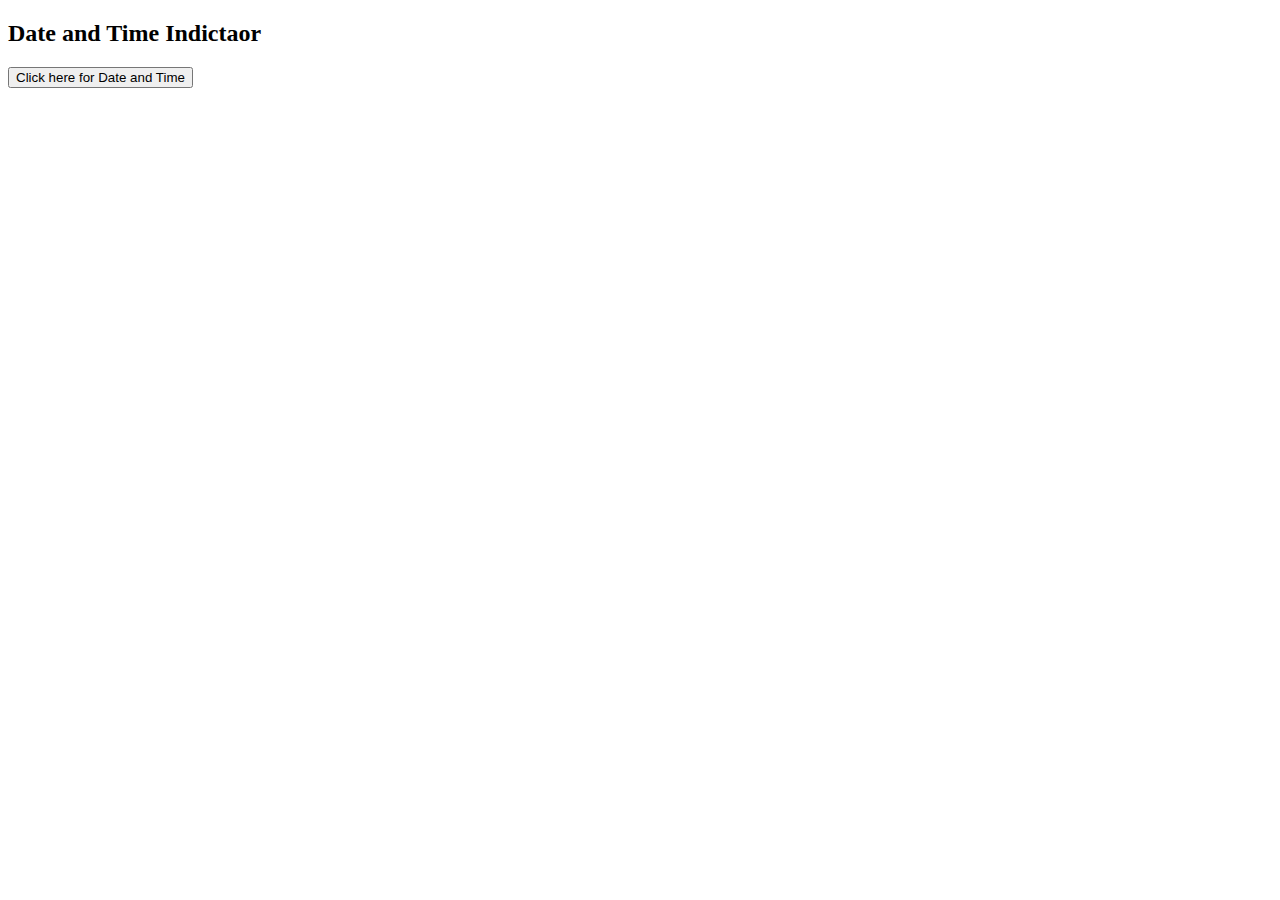
<file: EL_Resources/css/js.html>
<!DOCTYPE html>
<html lang="en">
<head>
    <meta charset="UTF-8">
    <meta http-equiv="X-UA-Compatible" content="IE=edge">
    <meta name="viewport" content="width=device-width, initial-scale=1.0">
    <title>Document</title>
</head>
<body>

    <h2>Date and Time Indictaor</h2>
    
    <button type="button"
    onclick="document.getElementById('demo').innerHTML=Date()">
     Click here for Date and Time
    </button>

    <p id="demo"></p>
</body>
</html>
</file>
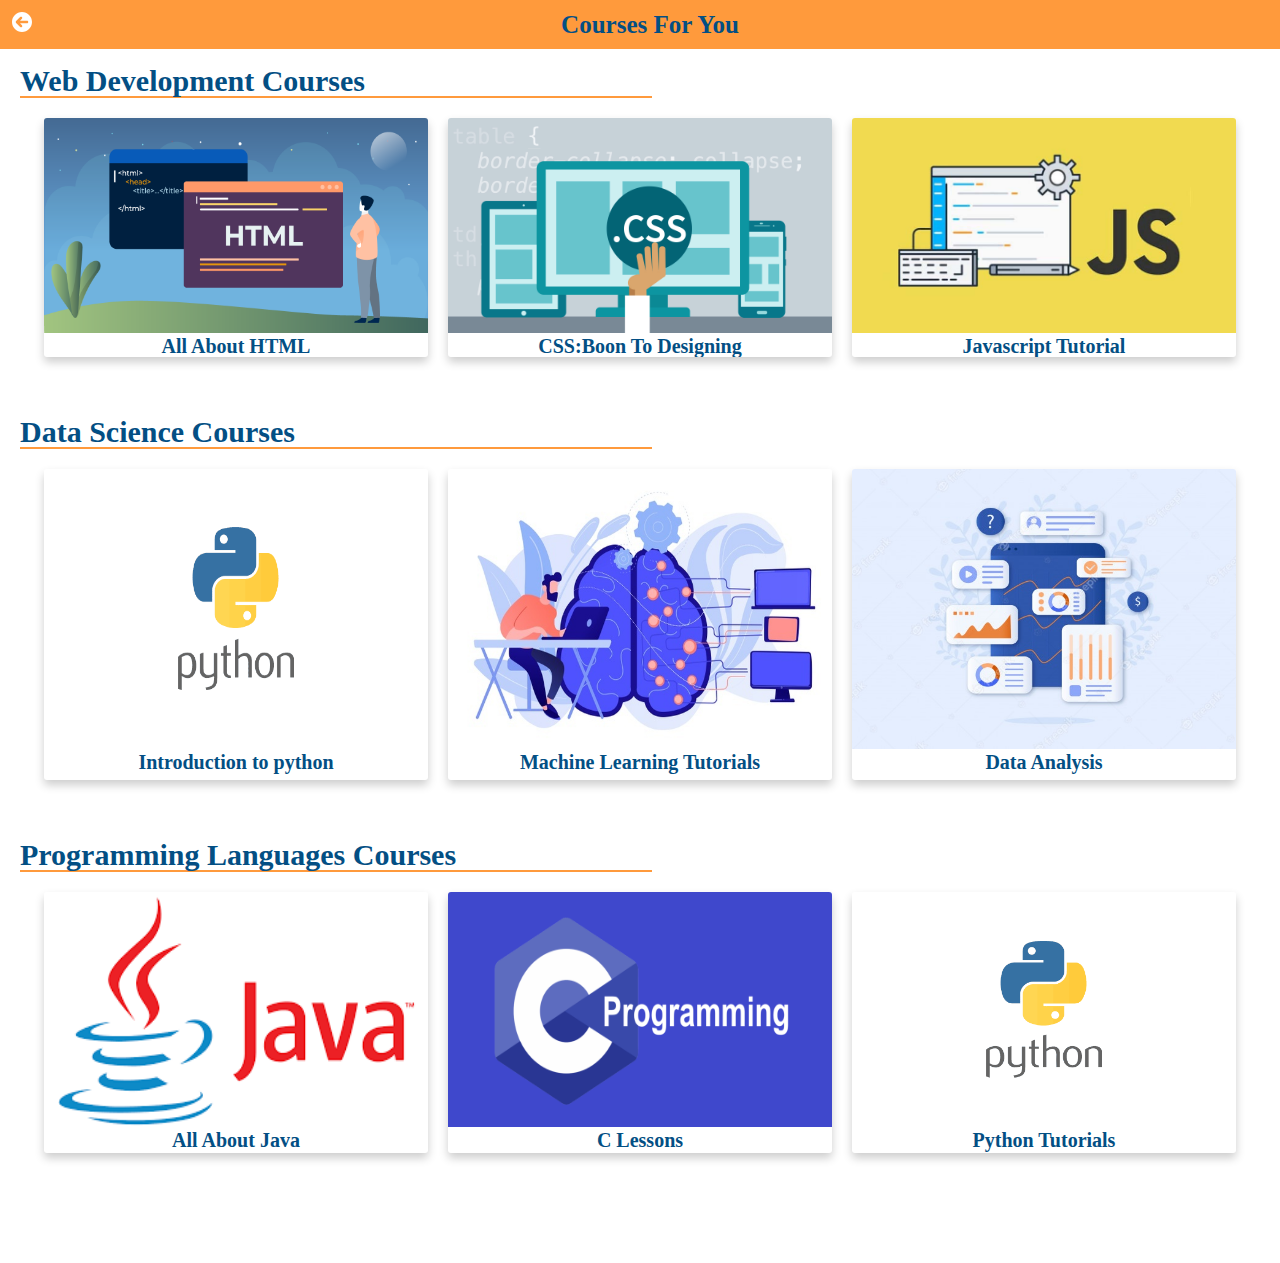
<file: EL_Vendors/edulearn/edulearn/course.html>
<!DOCTYPE html>
<html lang="en">

<head>
    <meta charset="UTF-8">
    <meta http-equiv="X-UA-Compatible" content="IE=edge">
    <meta name="viewport" content="width=device-width, initial-scale=1.0">
    <link rel="stylesheet" href="css/fluid.css">
    <link rel="stylesheet" href="css/style.css">

    <title>Document</title>
</head>

<body>
    <!-- nav bar -->
    <nav id="nav" class="navi">
        <ul class="main-nav">

            <li>
                <a class="back" href="#"><img class="svg" style="color: white;" src="images/circle-arrow-left-solid.svg" width="20px"></a>
            </li>
            <li class="heading">
                Courses For You
            </li>
            <li class="heading">

            </li>



        </ul>
    </nav>
    <br>
    <!--  -->

    <!--  -->

    <div class="section">
        <div class="categ-txt">
            <h1 class="course-categ">Web Development Courses</h1>
        </div>
        <ul class="cards clearfix">
            <li>
                <a href="Introduction-h.html"> <img class="im" src="images/html.png" alt=""> </a>
                <h3 class="course-name"> All About HTML</h3>

            </li>

            <!--  -->

            <li>
                <a href="Page1-Css.html"> <img class="im" src="images/css3.jpg" alt=""> </a>
                <h3 class="course-name">CSS:Boon To Designing</h3>


            </li>

            <!--  -->

            <li>
                <a href="Page1-JS.html"><img class="im" src="images/js 2.jpg" alt=""> </a>
                <h3 class="course-name">Javascript Tutorial</h3>



            </li>
        </ul>

        <!-- second -->

        <div class="categ-txt">
            <h1 class="course-categ">Data Science Courses</h1>
        </div>
        <ul class="cards clearfix">
            <li>
                <a href="Page1-py.html"> <img class="im" src="images/python.png" alt=""> </a>
                <h3 class="course-name"> Introduction to python</h3>

            </li>

            <!--  -->

            <li>
                <a href="Page1-MLT.html"> <img class="im" src="images/ml2.jpg" alt=""> </a>
                <h3 class="course-name">Machine Learning Tutorials</h3>


            </li>

            <!--  -->

            <li>
                <a href="Page1-DA.html"><img class="im" src="images/da.jpg" alt=""> </a>
                <h3 class="course-name">Data Analysis</h3>



            </li>
        </ul>

        <!-- Third -->

        <div class="categ-txt">
            <h1 class="course-categ">Programming Languages Courses</h1>
        </div>
        <ul class="cards clearfix">
            <li>
                <a href="Page1-Java.html"> <img class="im" src="images/java.png" alt=""> </a>
                <h3 class="course-name"> All About Java</h3>

            </li>

            <!--  -->

            <li>
                <a href="Page1-C.html"> <img class="im" src="images/c.png" alt=""> </a>
                <h3 class="course-name">C Lessons</h3>


            </li>

            <!--  -->

            <li>
                <a href="Page1-py.html"><img class="im" src="images/python.png" alt=""> </a>
                <h3 class="course-name">Python Tutorials</h3>



            </li>
        </ul>
    </div>
</body>

</html>
</file>
<file: EL_Vendors/edulearn/edulearn/css/style.css>
* {
    margin: 0;
    padding: 0;
    box-sizing: border-box;
}

html,
body {
    font-family: Candara;
}

.main-nav {
    margin: 0;
    padding: 12px;
    width: 100%;
    text-align: left;
    /* background-color: rgba(64, 112, 136, 0.8); */
    background-color: #ff9a3c;
    position: fixed;
    z-index: 2;
    display: flex;
    justify-content: space-between;
    color: #034f84;
    font-weight: bold;
}

.main-nav li .back:hover {
    border-bottom: none;
}

.heading {
    text-align: center;
    font-size: 25px;
}

.cards {
    width: 100%;
    height: auto;
    list-style: none;
    display: flex;
    justify-content: center;
    margin-top: 10px;
}

.cards li {
    width: 30%;
    display: block;
    float: left;
    overflow: hidden;
    list-style: none;
    margin: 10px;
    border-radius: 3px;
    box-shadow: 0 5px 10px rgb(0 0 0 / 0.2);
    transition: transform 1s;
    -webkit-transition: transform 1s;
    -moz-transition: transform 1s;
    -ms-transition: transform 1s;
    -o-transition: transform 1s;
    text-decoration: none;
    -webkit-border-radius: 3px;
    -moz-border-radius: 3px;
    -ms-border-radius: 3px;
    -o-border-radius: 3px;
}

.cards li a {
    text-decoration: none;
}

.cards li a .im {
    width: 100%;
    height: 90%;
    transition: transform 1s;
    -webkit-transition: transform 1s;
    -moz-transition: transform 1s;
    -ms-transition: transform 1s;
    -o-transition: transform 1s;
}


/* 
.cards li a .im :hover {
    transform: scale(1.5);
    -webkit-transform: scale(1.5);
    -moz-transform: scale(1.5);
    -ms-transform: scale(1.5);
    -o-transform: scale(1.5);
} */

.cards li :hover {
    transform: scale(1.5);
    -webkit-transform: scale(1.5);
    -moz-transform: scale(1.5);
    -ms-transform: scale(1.5);
    -o-transform: scale(1.5);
}

.cards li .course-name {
    text-align: center;
    font-size: 20px;
    color: #034f84;
}


/*  */

.course-categ {
    margin-top: 50px;
    margin-left: 20px;
    font-size: 30px;
    color: #034f84;
}

.course-categ::after {
    content: "";
    padding: 1px 1px;
    display: block;
    width: 50%;
    margin: 0;
    background-color: #ff9a3c;
}

.section {
    margin-bottom: 100px;
}


/*  */
</file>
<file: EL_Vendors/edulearn/edulearn/css/fluid.css>
/* html5reset.css - 01/11/2011 */

html, body, div, span, object, iframe,
h1, h2, h3, h4, h5, h6, p, blockquote, pre,
abbr, address, cite, code,
del, dfn, em, img, ins, kbd, q, samp,
small, strong, sub, sup, var,
b, i,
dl, dt, dd, ol, ul, li,
fieldset, form, label, legend,
table, caption, tbody, tfoot, thead, tr, th, td,
article, aside, canvas, details, figcaption, figure, 
footer, header, hgroup, menu, nav, section, summary,
time, mark, audio, video {
    margin: 0;
    padding: 0;
    border: 0;
    outline: 0;
    font-size: 100%;
    vertical-align: baseline;
    background: transparent;
}

body {
    line-height: 1;
}

article,aside,details,figcaption,figure,
footer,header,hgroup,menu,nav,section { 
	display: block;
}

nav ul {
    list-style: none;
}

blockquote, q {
    quotes: none;
}

blockquote:before, blockquote:after,
q:before, q:after {
    content: '';
    content: none;
}

a {
    margin: 0;
    padding: 0;
    font-size: 100%;
    vertical-align: baseline;
    background: transparent;
}

/* change colours to suit your needs */
ins {
    background-color: #ff9;
    color: #000;
    text-decoration: none;
}

/* change colours to suit your needs */
mark {
    background-color: #ff9;
    color: #000; 
    font-style: italic;
    font-weight: bold;
}

del {
    text-decoration:  line-through;
}

abbr[title], dfn[title] {
    border-bottom: 1px dotted;
    cursor: help;
}

table {
    border-collapse: collapse;
    border-spacing: 0;
}

/* change border colour to suit your needs */
hr {
    display: block;
    height: 1px;
    border: 0;   
    border-top: 1px solid #cccccc;
    margin: 1em 0;
    padding: 0;
}

input, select {
    vertical-align: middle;
}



/*  SECTIONS  ============================================================================= */

.section {
	clear: both;
	padding: 0px;
	margin: 0px;
}

/*  GROUPING  ============================================================================= */


.row:before,
.row:after {
    content:"";
    display:table;
}
.row:after {
    clear:both;
}
.row {
    zoom:1; /* For IE 6/7 (trigger hasLayout) */
}

/*  GRID COLUMN SETUP   ==================================================================== */

.col {
	display: block;
	float:left;
	margin: 1% 0 1% 1.6%;
}

.col:first-child { margin-left: 0; } /* all browsers except IE6 and lower */


/*  REMOVE MARGINS AS ALL GO FULL WIDTH AT 480 PIXELS */

@media only screen and (max-width: 480px) {
	.col { 
		margin: 1% 0 1% 0%;
	}
}

/*  GRID OF TWO   ============================================================================= */


.span_2_of_2 {
	width: 100%;
}

.span_1_of_2 {
	width: 49.2%;
}

/*  GO FULL WIDTH AT LESS THAN 480 PIXELS */

@media only screen and (max-width: 480px) {
	.span_2_of_2 {
		width: 100%; 
	}
	.span_1_of_2 {
		width: 100%; 
	}
}

/*  GRID OF THREE   ============================================================================= */

	
.span_3_of_3 {
	width: 100%; 
}

.span_2_of_3 {
	width: 66.13%; 
}

.span_1_of_3 {
	width: 32.26%; 
}


/*  GO FULL WIDTH AT LESS THAN 480 PIXELS */

@media only screen and (max-width: 480px) {
	.span_3_of_3 {
		width: 100%; 
	}
	.span_2_of_3 {
		width: 100%; 
	}
	.span_1_of_3 {
		width: 100%;
	}
}

/*  GRID OF FOUR   ============================================================================= */

	
.span_4_of_4 {
	width: 100%; 
}

.span_3_of_4 {
	width: 74.6%; 
}

.span_2_of_4 {
	width: 49.2%; 
}

.span_1_of_4 {
	width: 23.8%; 
}


/*  GO FULL WIDTH AT LESS THAN 480 PIXELS */

@media only screen and (max-width: 480px) {
	.span_4_of_4 {
		width: 100%; 
	}
	.span_3_of_4 {
		width: 100%; 
	}
	.span_2_of_4 {
		width: 100%; 
	}
	.span_1_of_4 {
		width: 100%; 
	}
}
</file>
